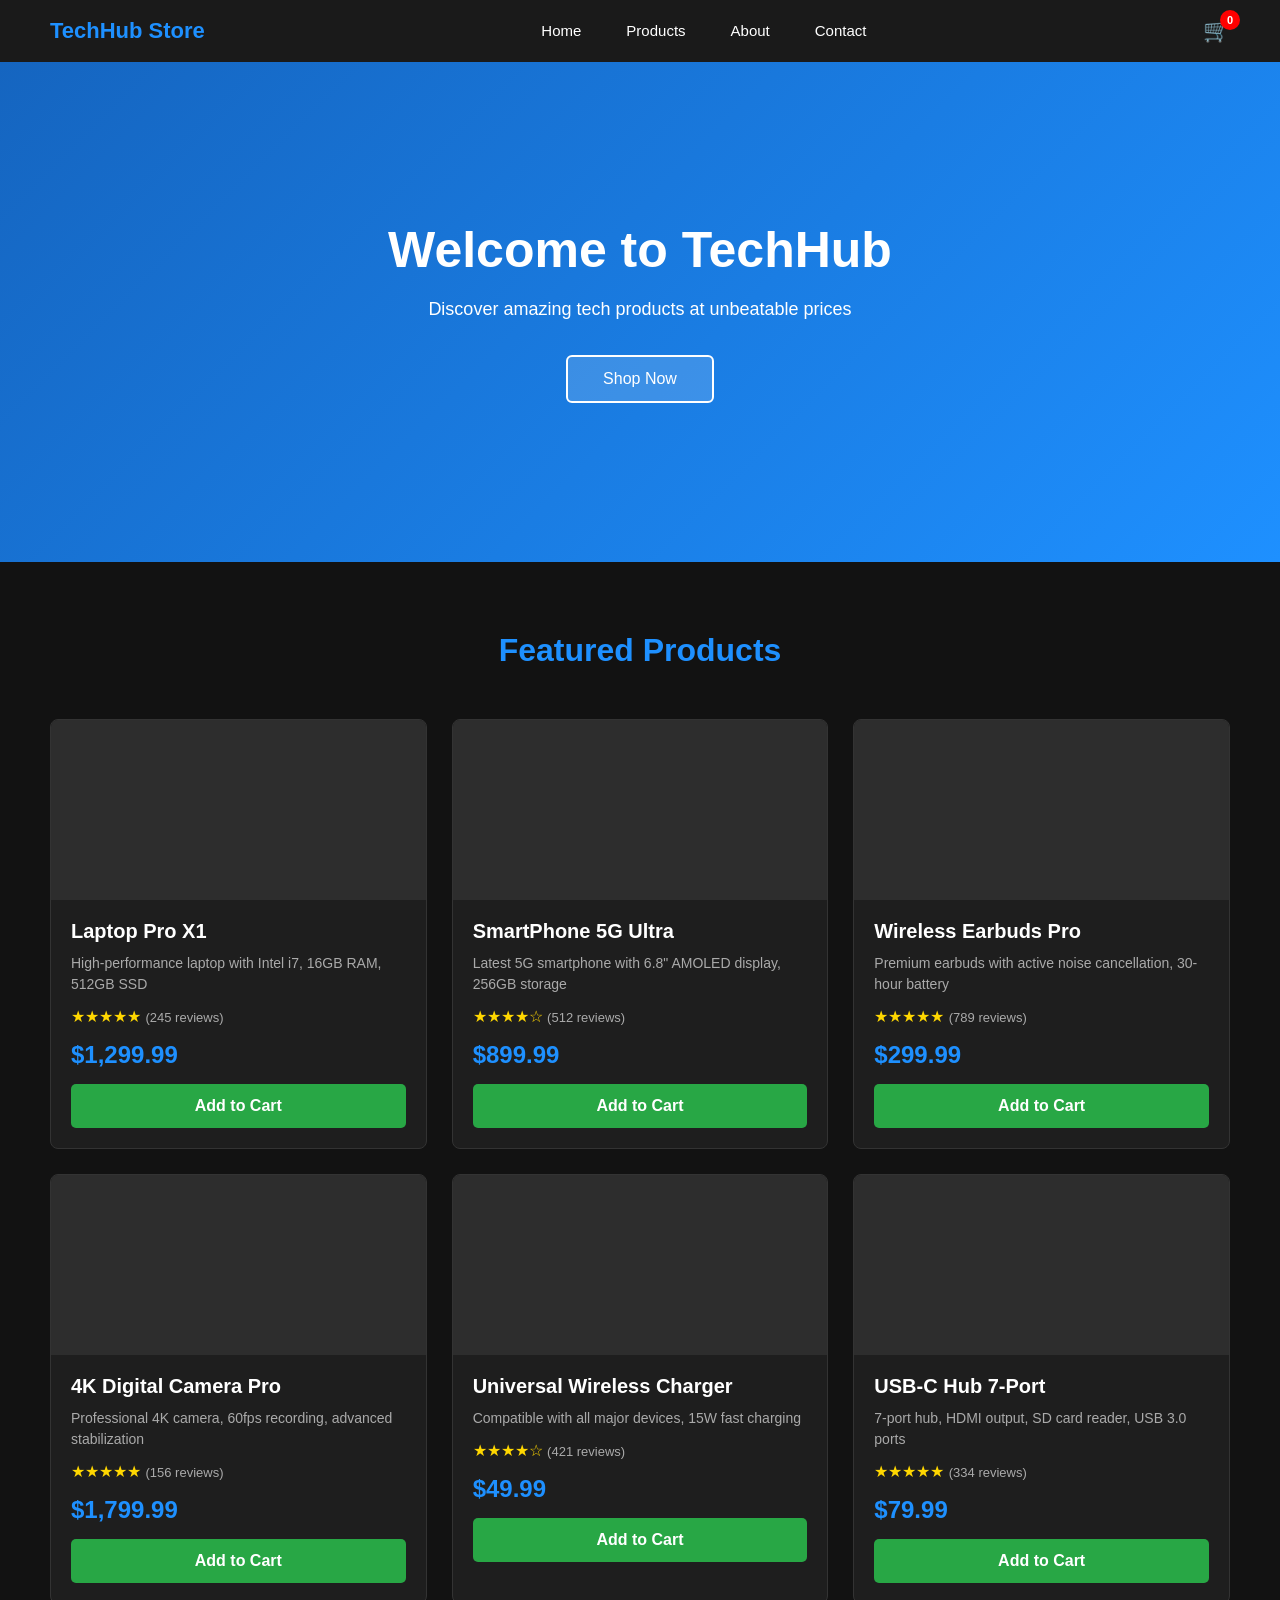
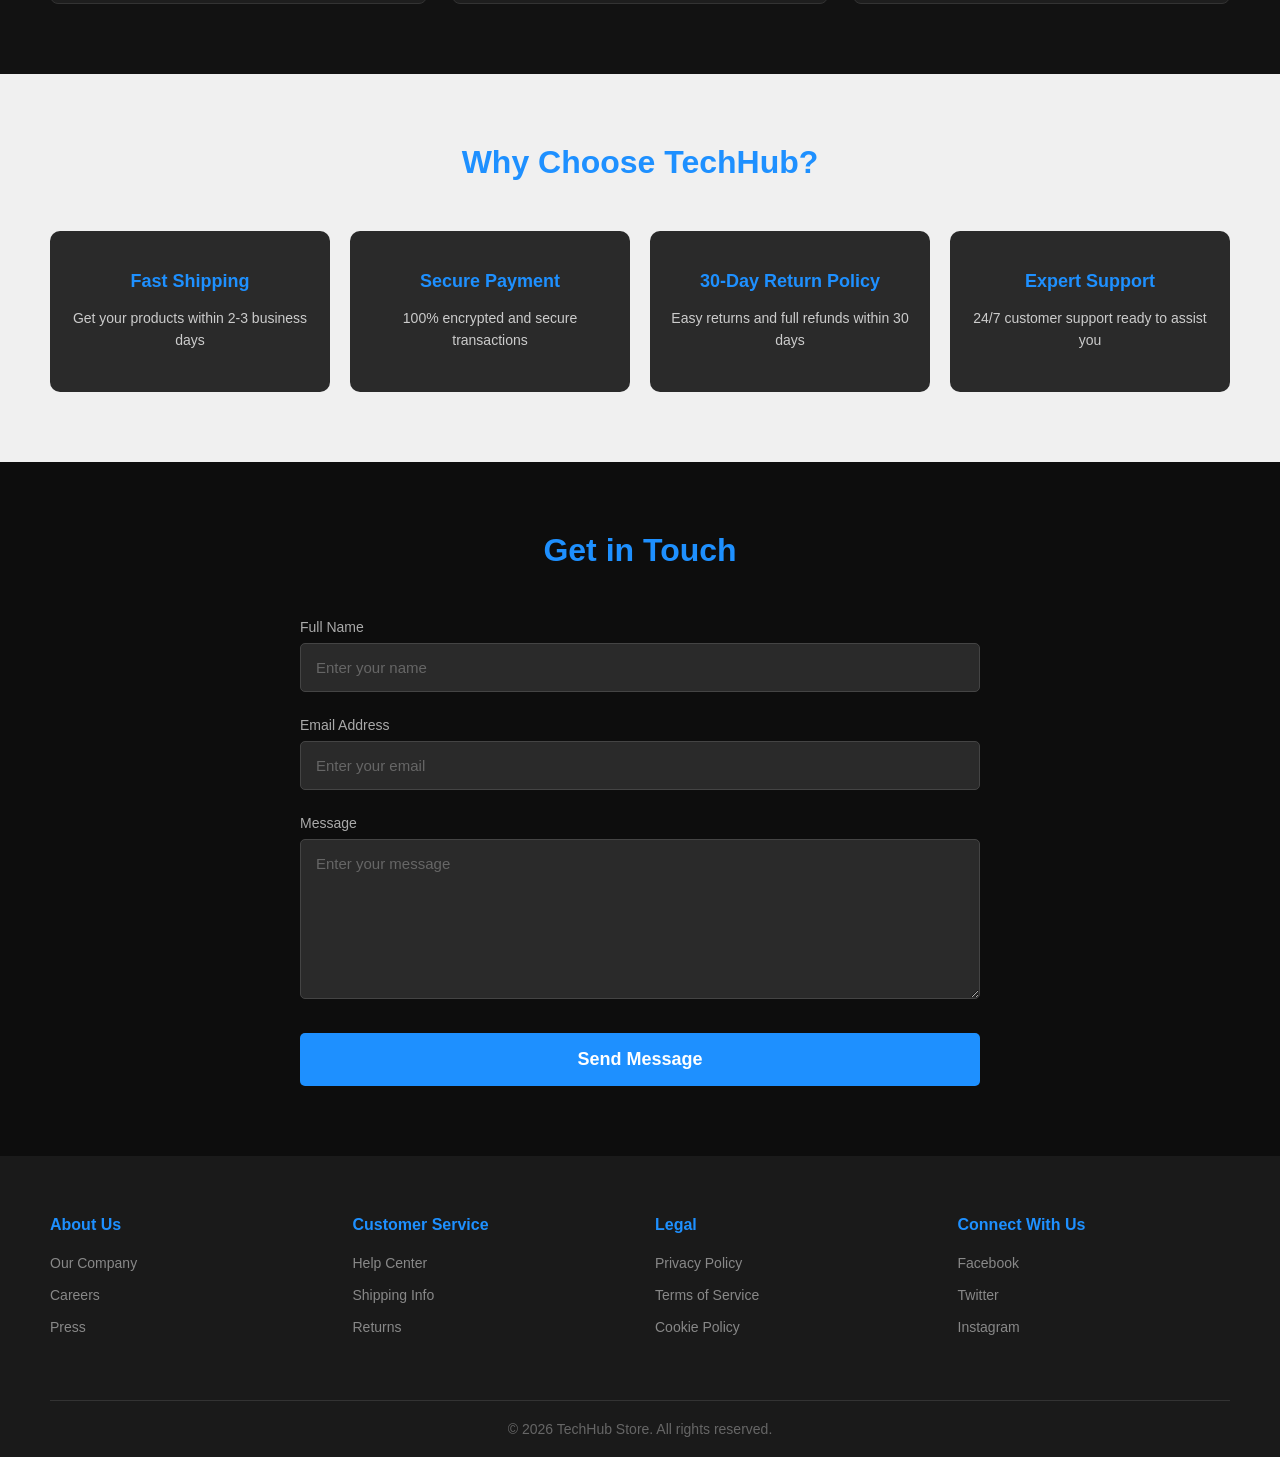
<file: index.html>
<!DOCTYPE html>
<!-- This tells the browser: "This is an HTML5 document" -->

<html lang="en">
<!-- Everything in your website lives inside <html> -->

<head>
    <!-- The <head> section is NOT visible on the page -->
    <!-- It contains information ABOUT the page -->

    <meta charset="UTF-8">
    <!-- This allows special characters like © to show correctly -->

    <meta name="viewport" content="width=device-width, initial-scale=1.0">
    <!-- This makes the website look good on mobile phones -->

    <title>TechHub Store</title>
    <!-- This is the text that appears on the browser tab -->

    <link rel="stylesheet" href="style.css">
    <!-- This CONNECTS your CSS file to this HTML file -->
    <!-- "rel" means relationship - it's a stylesheet -->
    <!-- "href" means the file path - style.css is in the same folder -->
</head>

<body>
    <!-- Everything VISIBLE on the page goes inside <body> -->


    <!-- ================================================ -->
    <!--                  SECTION 1: NAVBAR               -->
    <!-- ================================================ -->
    <nav class="navbar">
        <!-- <nav> is a semantic HTML tag meaning "navigation" -->
        <!-- We give it class="navbar" so CSS can style it -->

        <!-- LEFT SIDE: Logo -->
        <div class="logo">TechHub Store</div>

        <!-- MIDDLE: Navigation Links -->
        <!-- <ul> means Unordered List (bullet list) -->
        <!-- We use it for nav links because links ARE a list -->
        <ul class="nav-links">
            <li><a href="#home">Home</a></li>
            <li><a href="#products">Products</a></li>
            <li><a href="#about">About</a></li>
            <li><a href="#contact">Contact</a></li>
            <!-- <li> means List Item -->
            <!-- <a> means Anchor (clickable link) -->
            <!-- href="#products" means: go to the element with id="products" -->
        </ul>

        <!-- RIGHT SIDE: Cart Icon -->
        <div class="cart-icon">
            🛒 <span class="cart-count">0</span>
            <!-- <span> is like a div but for INLINE content (inside text) -->
        </div>
    </nav>


    <!-- ================================================ -->
    <!--                  SECTION 2: HERO                 -->
    <!-- ================================================ -->
    <section class="hero" id="home">
        <!-- <section> is a semantic tag meaning "a section of the page" -->
        <!-- id="home" allows the navbar link href="#home" to scroll here -->

        <div class="hero-content">
            <!-- We wrap the text in a div so we can center it easily -->
            <h1>Welcome to TechHub</h1>
            <p>Discover amazing tech products at unbeatable prices</p>
            <a href="#products" class="shop-btn">Shop Now</a>
            <!-- We use <a> instead of <button> so clicking scrolls to products -->
        </div>
    </section>


    <!-- ================================================ -->
    <!--            SECTION 3: FEATURED PRODUCTS          -->
    <!-- ================================================ -->
    <section class="products-section" id="products">

        <h2 class="section-title">Featured Products</h2>

        <!-- This div will hold all the product cards in a grid -->
        <div class="products-grid">

            <!-- PRODUCT CARD 1 -->
            <div class="product-card">
                <div class="product-image">
                    <!-- No real image, just a placeholder div styled with CSS -->
                </div>
                <div class="product-info">
                    <h3>Laptop Pro X1</h3>
                    <p>High-performance laptop with Intel i7, 16GB RAM, 512GB SSD</p>
                    <div class="stars">★★★★★ <span>(245 reviews)</span></div>
                    <div class="price">$1,299.99</div>
                    <button class="add-to-cart-btn">Add to Cart</button>
                </div>
            </div>

            <!-- PRODUCT CARD 2 -->
            <div class="product-card">
                <div class="product-image"></div>
                <div class="product-info">
                    <h3>SmartPhone 5G Ultra</h3>
                    <p>Latest 5G smartphone with 6.8" AMOLED display, 256GB storage</p>
                    <div class="stars">★★★★☆ <span>(512 reviews)</span></div>
                    <div class="price">$899.99</div>
                    <button class="add-to-cart-btn">Add to Cart</button>
                </div>
            </div>

            <!-- PRODUCT CARD 3 -->
            <div class="product-card">
                <div class="product-image"></div>
                <div class="product-info">
                    <h3>Wireless Earbuds Pro</h3>
                    <p>Premium earbuds with active noise cancellation, 30-hour battery</p>
                    <div class="stars">★★★★★ <span>(789 reviews)</span></div>
                    <div class="price">$299.99</div>
                    <button class="add-to-cart-btn">Add to Cart</button>
                </div>
            </div>

            <!-- PRODUCT CARD 4 -->
            <div class="product-card">
                <div class="product-image"></div>
                <div class="product-info">
                    <h3>4K Digital Camera Pro</h3>
                    <p>Professional 4K camera, 60fps recording, advanced stabilization</p>
                    <div class="stars">★★★★★ <span>(156 reviews)</span></div>
                    <div class="price">$1,799.99</div>
                    <button class="add-to-cart-btn">Add to Cart</button>
                </div>
            </div>

            <!-- PRODUCT CARD 5 -->
            <div class="product-card">
                <div class="product-image"></div>
                <div class="product-info">
                    <h3>Universal Wireless Charger</h3>
                    <p>Compatible with all major devices, 15W fast charging</p>
                    <div class="stars">★★★★☆ <span>(421 reviews)</span></div>
                    <div class="price">$49.99</div>
                    <button class="add-to-cart-btn">Add to Cart</button>
                </div>
            </div>

            <!-- PRODUCT CARD 6 -->
            <div class="product-card">
                <div class="product-image"></div>
                <div class="product-info">
                    <h3>USB-C Hub 7-Port</h3>
                    <p>7-port hub, HDMI output, SD card reader, USB 3.0 ports</p>
                    <div class="stars">★★★★★ <span>(334 reviews)</span></div>
                    <div class="price">$79.99</div>
                    <button class="add-to-cart-btn">Add to Cart</button>
                </div>
            </div>

        </div>
        <!-- END products-grid -->
    </section>


    <!-- ================================================ -->
    <!--           SECTION 4: WHY CHOOSE TECHHUB          -->
    <!-- ================================================ -->
    <section class="why-section" id="about">

        <h2 class="section-title dark">Why Choose TechHub?</h2>

        <div class="features-grid">

            <div class="feature-card">
                <h3>Fast Shipping</h3>
                <p>Get your products within 2-3 business days</p>
            </div>

            <div class="feature-card">
                <h3>Secure Payment</h3>
                <p>100% encrypted and secure transactions</p>
            </div>

            <div class="feature-card">
                <h3>30-Day Return Policy</h3>
                <p>Easy returns and full refunds within 30 days</p>
            </div>

            <div class="feature-card">
                <h3>Expert Support</h3>
                <p>24/7 customer support ready to assist you</p>
            </div>

        </div>
    </section>


    <!-- ================================================ -->
    <!--             SECTION 5: CONTACT FORM              -->
    <!-- ================================================ -->
    <section class="contact-section" id="contact">

        <h2 class="section-title">Get in Touch</h2>

        <form class="contact-form">
            <!-- <form> is an HTML element for collecting user input -->

            <!-- Each field has a label + input pair -->
            <label for="name">Full Name</label>
            <input type="text" id="name" placeholder="Enter your name">
            <!-- "for" on label must match "id" on input — this links them -->
            <!-- placeholder is the grey hint text inside the box -->

            <label for="email">Email Address</label>
            <input type="email" id="email" placeholder="Enter your email">

            <label for="message">Message</label>
            <textarea id="message" placeholder="Enter your message"></textarea>
            <!-- <textarea> is a multi-line text box -->

            <button type="submit" class="send-btn">Send Message</button>
        </form>

    </section>


    <!-- ================================================ -->
    <!--                  SECTION 6: FOOTER               -->
    <!-- ================================================ -->
    <footer class="footer">

        <div class="footer-grid">

            <div class="footer-col">
                <h4>About Us</h4>
                <ul>
                    <li><a href="#">Our Company</a></li>
                    <li><a href="#">Careers</a></li>
                    <li><a href="#">Press</a></li>
                </ul>
            </div>

            <div class="footer-col">
                <h4>Customer Service</h4>
                <ul>
                    <li><a href="#">Help Center</a></li>
                    <li><a href="#">Shipping Info</a></li>
                    <li><a href="#">Returns</a></li>
                </ul>
            </div>

            <div class="footer-col">
                <h4>Legal</h4>
                <ul>
                    <li><a href="#">Privacy Policy</a></li>
                    <li><a href="#">Terms of Service</a></li>
                    <li><a href="#">Cookie Policy</a></li>
                </ul>
            </div>

            <div class="footer-col">
                <h4>Connect With Us</h4>
                <ul>
                    <li><a href="#">Facebook</a></li>
                    <li><a href="#">Twitter</a></li>
                    <li><a href="#">Instagram</a></li>
                </ul>
            </div>

        </div>
        <!-- END footer-grid -->

        <div class="footer-bottom">
            <p>© 2026 TechHub Store. All rights reserved.</p>
        </div>

    </footer>


</body>
</html>
</file>
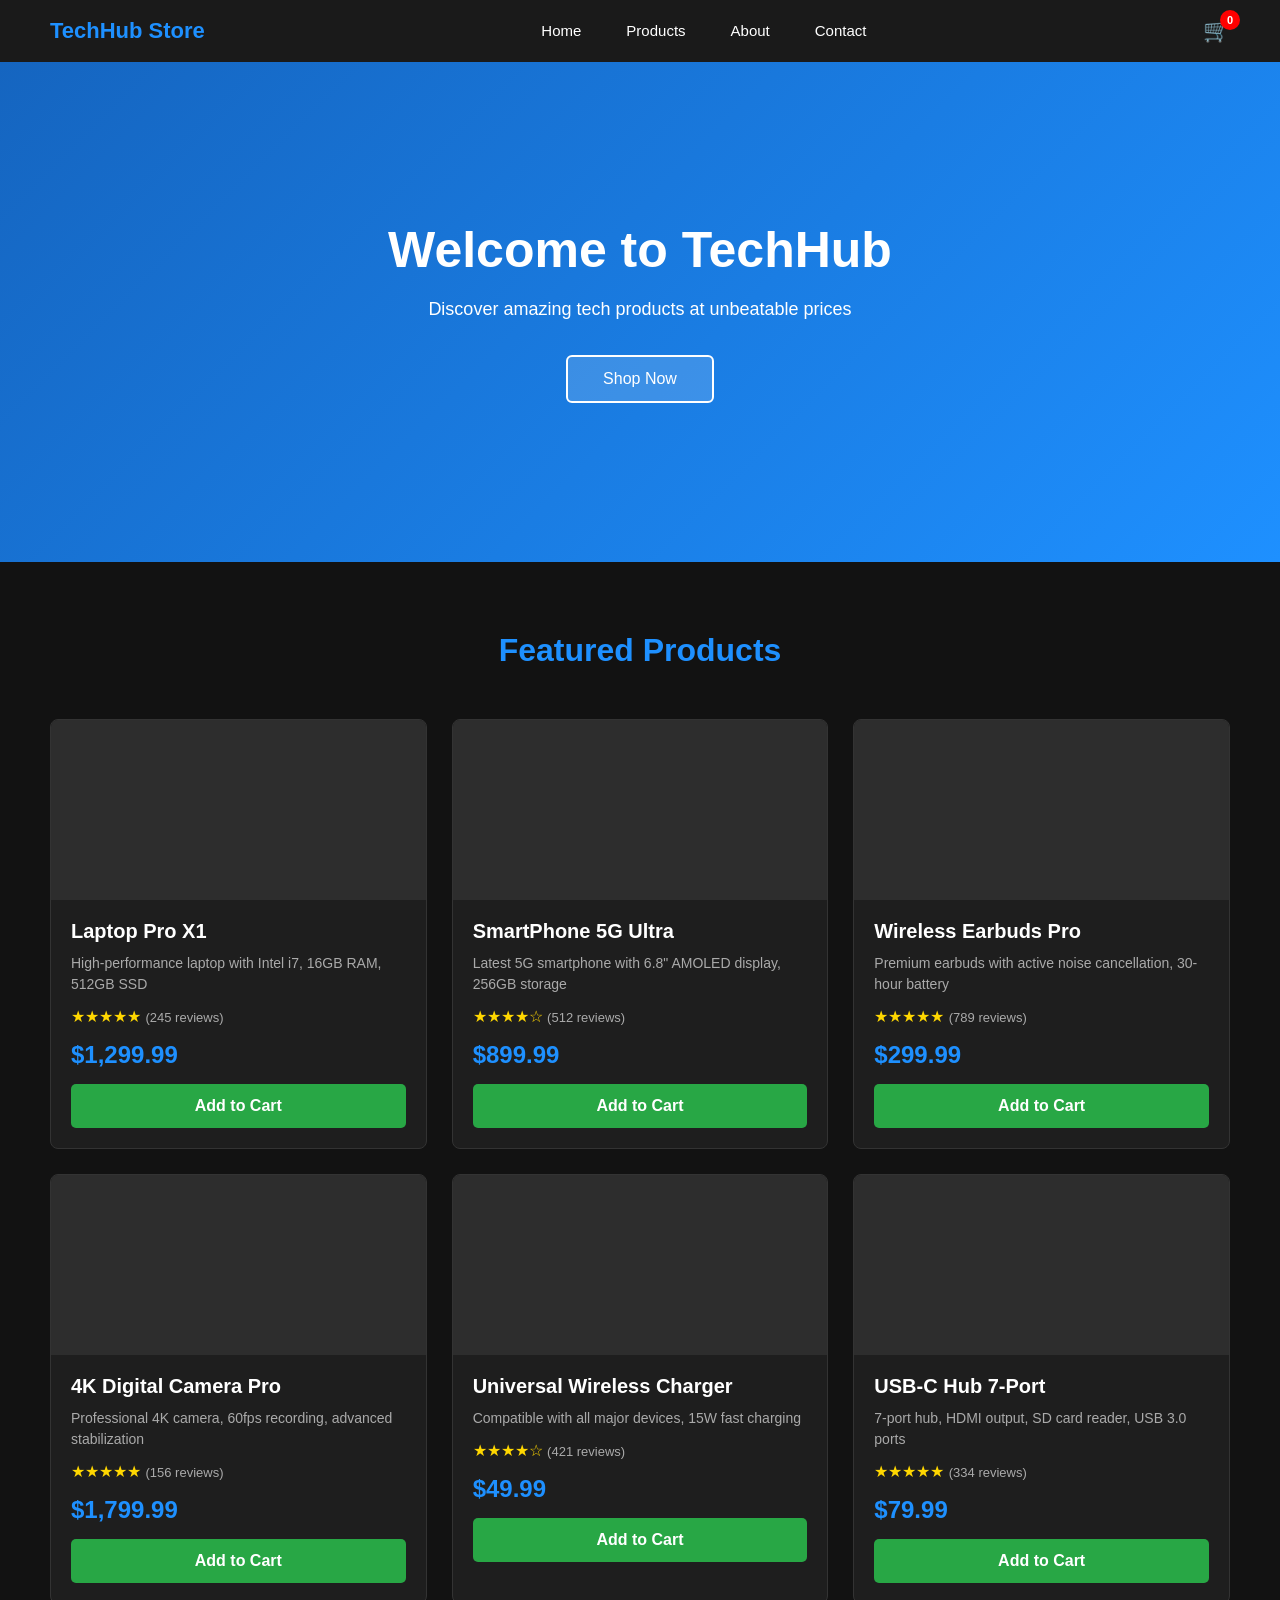
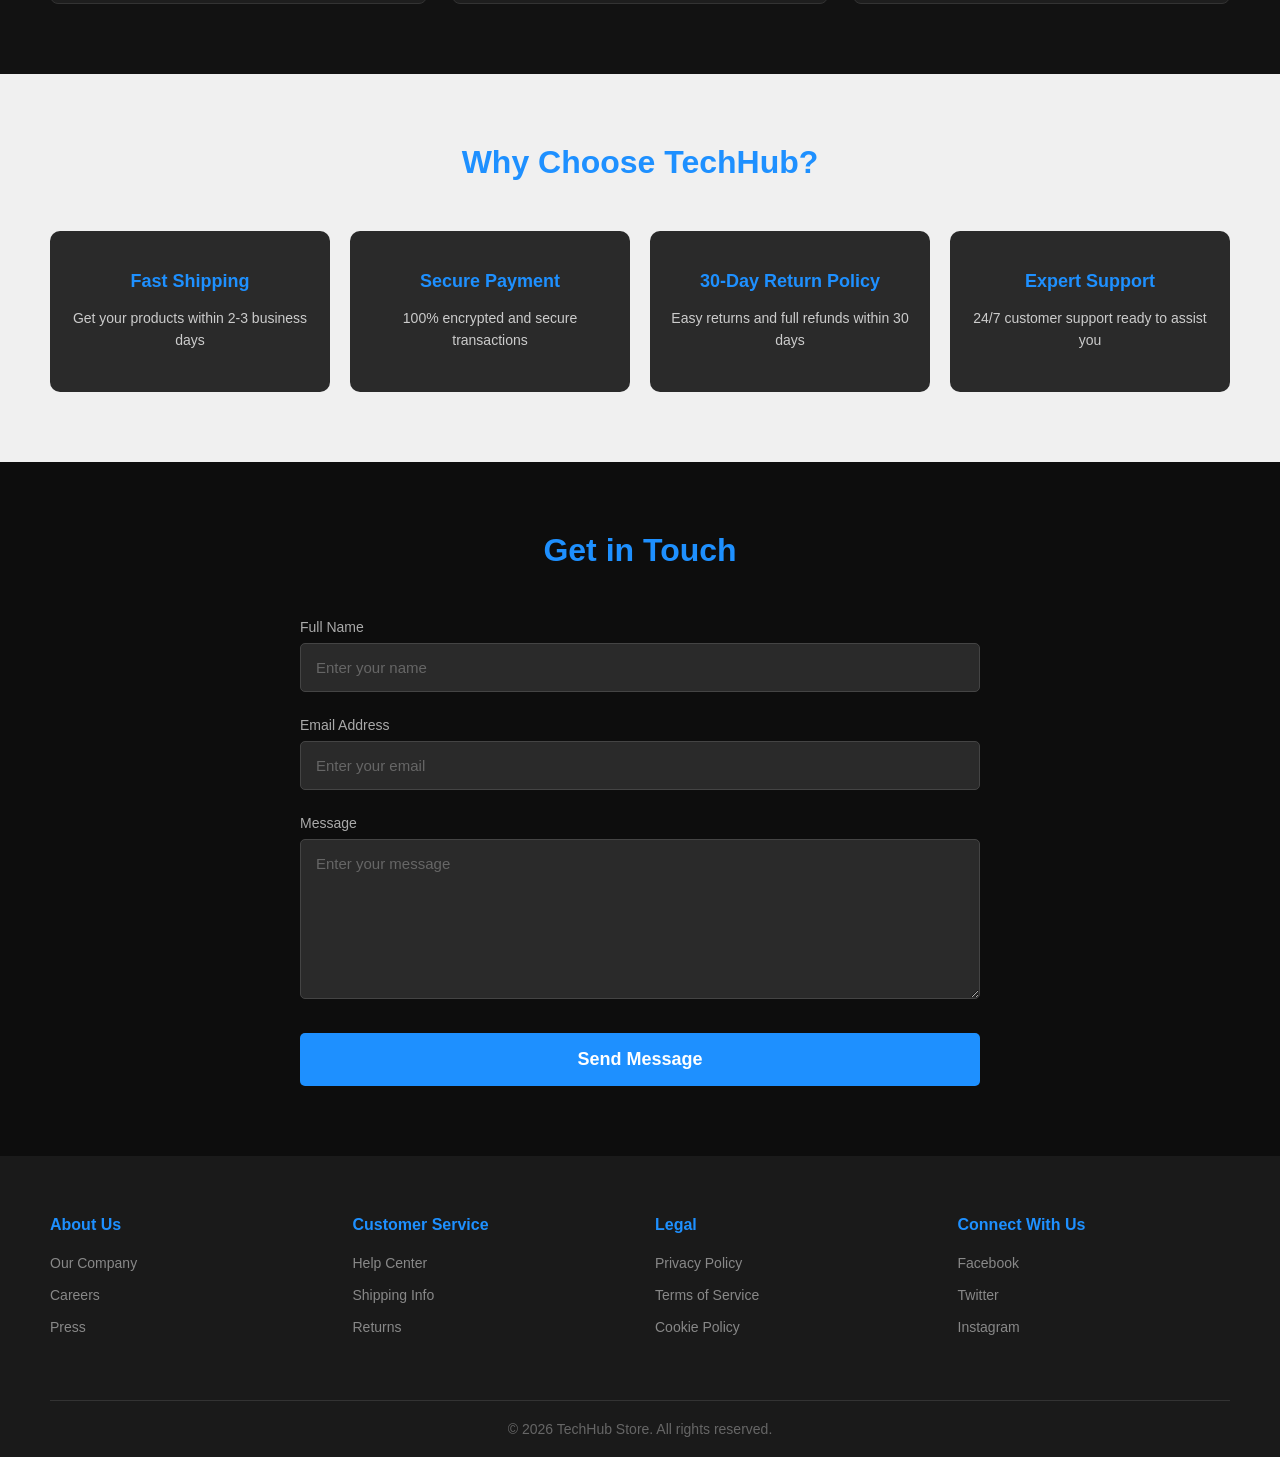
<file: tech-hub.html>
<!DOCTYPE html>
<!-- This tells the browser: "This is an HTML5 document" -->

<html lang="en">
<!-- Everything in your website lives inside <html> -->

<head>
    <!-- The <head> section is NOT visible on the page -->
    <!-- It contains information ABOUT the page -->

    <meta charset="UTF-8">
    <!-- This allows special characters like © to show correctly -->

    <meta name="viewport" content="width=device-width, initial-scale=1.0">
    <!-- This makes the website look good on mobile phones -->

    <title>TechHub Store</title>
    <!-- This is the text that appears on the browser tab -->

    <link rel="stylesheet" href="style.css">
    <!-- This CONNECTS your CSS file to this HTML file -->
    <!-- "rel" means relationship - it's a stylesheet -->
    <!-- "href" means the file path - style.css is in the same folder -->
</head>

<body>
    <!-- Everything VISIBLE on the page goes inside <body> -->


    <!-- ================================================ -->
    <!--                  SECTION 1: NAVBAR               -->
    <!-- ================================================ -->
    <nav class="navbar">
        <!-- <nav> is a semantic HTML tag meaning "navigation" -->
        <!-- We give it class="navbar" so CSS can style it -->

        <!-- LEFT SIDE: Logo -->
        <div class="logo">TechHub Store</div>

        <!-- MIDDLE: Navigation Links -->
        <!-- <ul> means Unordered List (bullet list) -->
        <!-- We use it for nav links because links ARE a list -->
        <ul class="nav-links">
            <li><a href="#home">Home</a></li>
            <li><a href="#products">Products</a></li>
            <li><a href="#about">About</a></li>
            <li><a href="#contact">Contact</a></li>
            <!-- <li> means List Item -->
            <!-- <a> means Anchor (clickable link) -->
            <!-- href="#products" means: go to the element with id="products" -->
        </ul>

        <!-- RIGHT SIDE: Cart Icon -->
        <div class="cart-icon">
            🛒 <span class="cart-count">0</span>
            <!-- <span> is like a div but for INLINE content (inside text) -->
        </div>
    </nav>


    <!-- ================================================ -->
    <!--                  SECTION 2: HERO                 -->
    <!-- ================================================ -->
    <section class="hero" id="home">
        <!-- <section> is a semantic tag meaning "a section of the page" -->
        <!-- id="home" allows the navbar link href="#home" to scroll here -->

        <div class="hero-content">
            <!-- We wrap the text in a div so we can center it easily -->
            <h1>Welcome to TechHub</h1>
            <p>Discover amazing tech products at unbeatable prices</p>
            <a href="#products" class="shop-btn">Shop Now</a>
            <!-- We use <a> instead of <button> so clicking scrolls to products -->
        </div>
    </section>


    <!-- ================================================ -->
    <!--            SECTION 3: FEATURED PRODUCTS          -->
    <!-- ================================================ -->
    <section class="products-section" id="products">

        <h2 class="section-title">Featured Products</h2>

        <!-- This div will hold all the product cards in a grid -->
        <div class="products-grid">

            <!-- PRODUCT CARD 1 -->
            <div class="product-card">
                <div class="product-image">
                    <!-- No real image, just a placeholder div styled with CSS -->
                </div>
                <div class="product-info">
                    <h3>Laptop Pro X1</h3>
                    <p>High-performance laptop with Intel i7, 16GB RAM, 512GB SSD</p>
                    <div class="stars">★★★★★ <span>(245 reviews)</span></div>
                    <div class="price">$1,299.99</div>
                    <button class="add-to-cart-btn">Add to Cart</button>
                </div>
            </div>

            <!-- PRODUCT CARD 2 -->
            <div class="product-card">
                <div class="product-image"></div>
                <div class="product-info">
                    <h3>SmartPhone 5G Ultra</h3>
                    <p>Latest 5G smartphone with 6.8" AMOLED display, 256GB storage</p>
                    <div class="stars">★★★★☆ <span>(512 reviews)</span></div>
                    <div class="price">$899.99</div>
                    <button class="add-to-cart-btn">Add to Cart</button>
                </div>
            </div>

            <!-- PRODUCT CARD 3 -->
            <div class="product-card">
                <div class="product-image"></div>
                <div class="product-info">
                    <h3>Wireless Earbuds Pro</h3>
                    <p>Premium earbuds with active noise cancellation, 30-hour battery</p>
                    <div class="stars">★★★★★ <span>(789 reviews)</span></div>
                    <div class="price">$299.99</div>
                    <button class="add-to-cart-btn">Add to Cart</button>
                </div>
            </div>

            <!-- PRODUCT CARD 4 -->
            <div class="product-card">
                <div class="product-image"></div>
                <div class="product-info">
                    <h3>4K Digital Camera Pro</h3>
                    <p>Professional 4K camera, 60fps recording, advanced stabilization</p>
                    <div class="stars">★★★★★ <span>(156 reviews)</span></div>
                    <div class="price">$1,799.99</div>
                    <button class="add-to-cart-btn">Add to Cart</button>
                </div>
            </div>

            <!-- PRODUCT CARD 5 -->
            <div class="product-card">
                <div class="product-image"></div>
                <div class="product-info">
                    <h3>Universal Wireless Charger</h3>
                    <p>Compatible with all major devices, 15W fast charging</p>
                    <div class="stars">★★★★☆ <span>(421 reviews)</span></div>
                    <div class="price">$49.99</div>
                    <button class="add-to-cart-btn">Add to Cart</button>
                </div>
            </div>

            <!-- PRODUCT CARD 6 -->
            <div class="product-card">
                <div class="product-image"></div>
                <div class="product-info">
                    <h3>USB-C Hub 7-Port</h3>
                    <p>7-port hub, HDMI output, SD card reader, USB 3.0 ports</p>
                    <div class="stars">★★★★★ <span>(334 reviews)</span></div>
                    <div class="price">$79.99</div>
                    <button class="add-to-cart-btn">Add to Cart</button>
                </div>
            </div>

        </div>
        <!-- END products-grid -->
    </section>


    <!-- ================================================ -->
    <!--           SECTION 4: WHY CHOOSE TECHHUB          -->
    <!-- ================================================ -->
    <section class="why-section" id="about">

        <h2 class="section-title dark">Why Choose TechHub?</h2>

        <div class="features-grid">

            <div class="feature-card">
                <h3>Fast Shipping</h3>
                <p>Get your products within 2-3 business days</p>
            </div>

            <div class="feature-card">
                <h3>Secure Payment</h3>
                <p>100% encrypted and secure transactions</p>
            </div>

            <div class="feature-card">
                <h3>30-Day Return Policy</h3>
                <p>Easy returns and full refunds within 30 days</p>
            </div>

            <div class="feature-card">
                <h3>Expert Support</h3>
                <p>24/7 customer support ready to assist you</p>
            </div>

        </div>
    </section>


    <!-- ================================================ -->
    <!--             SECTION 5: CONTACT FORM              -->
    <!-- ================================================ -->
    <section class="contact-section" id="contact">

        <h2 class="section-title">Get in Touch</h2>

        <form class="contact-form">
            <!-- <form> is an HTML element for collecting user input -->

            <!-- Each field has a label + input pair -->
            <label for="name">Full Name</label>
            <input type="text" id="name" placeholder="Enter your name">
            <!-- "for" on label must match "id" on input — this links them -->
            <!-- placeholder is the grey hint text inside the box -->

            <label for="email">Email Address</label>
            <input type="email" id="email" placeholder="Enter your email">

            <label for="message">Message</label>
            <textarea id="message" placeholder="Enter your message"></textarea>
            <!-- <textarea> is a multi-line text box -->

            <button type="submit" class="send-btn">Send Message</button>
        </form>

    </section>


    <!-- ================================================ -->
    <!--                  SECTION 6: FOOTER               -->
    <!-- ================================================ -->
    <footer class="footer">

        <div class="footer-grid">

            <div class="footer-col">
                <h4>About Us</h4>
                <ul>
                    <li><a href="#">Our Company</a></li>
                    <li><a href="#">Careers</a></li>
                    <li><a href="#">Press</a></li>
                </ul>
            </div>

            <div class="footer-col">
                <h4>Customer Service</h4>
                <ul>
                    <li><a href="#">Help Center</a></li>
                    <li><a href="#">Shipping Info</a></li>
                    <li><a href="#">Returns</a></li>
                </ul>
            </div>

            <div class="footer-col">
                <h4>Legal</h4>
                <ul>
                    <li><a href="#">Privacy Policy</a></li>
                    <li><a href="#">Terms of Service</a></li>
                    <li><a href="#">Cookie Policy</a></li>
                </ul>
            </div>

            <div class="footer-col">
                <h4>Connect With Us</h4>
                <ul>
                    <li><a href="#">Facebook</a></li>
                    <li><a href="#">Twitter</a></li>
                    <li><a href="#">Instagram</a></li>
                </ul>
            </div>

        </div>
        <!-- END footer-grid -->

        <div class="footer-bottom">
            <p>© 2026 TechHub Store. All rights reserved.</p>
        </div>

    </footer>


</body>
</html>
</file>
<file: style.css>
/* ============================================
   SECTION 0: RESET & BASE STYLES
   We always do this first to remove browser
   default spacing that would break our design
   ============================================ */

* {
    margin: 0;
    padding: 0;
    box-sizing: border-box;
    /* box-sizing: border-box means: padding and border are
       INCLUDED in the element's width. Without this, adding
       padding would make elements wider than expected. */
}

body {
    font-family: Arial, sans-serif;
    /* sans-serif means no little feet on letters — cleaner look */
    background-color: #121212;
    /* #121212 is a very dark grey, almost black */
    color: white;
    /* Default text color for the whole page */
}

/* Remove underline and bullet styles we don't want */
a {
    text-decoration: none; /* Removes the underline from ALL links */
    color: inherit;        /* Links take the color of their parent element */
}

ul {
    list-style: none; /* Removes bullet points from ALL lists */
}


/* ============================================
   SECTION 1: NAVBAR
   ============================================ */

.navbar {
    display: flex;
    /* Flexbox arranges children (logo, nav-links, cart) in a ROW */

    justify-content: space-between;
    /* Pushes logo to far left, cart to far right, links in middle */

    align-items: center;
    /* Vertically centers all 3 items in the navbar */

    background-color: #1a1a1a;
    /* Slightly lighter than #121212 so navbar stands out */

    padding: 18px 50px;
    /* padding: TOP/BOTTOM  LEFT/RIGHT */
    /* 18px top and bottom, 50px left and right */

    position: sticky;
    /* Navbar stays at the top of the screen when you scroll */
    top: 0;
    /* Required with sticky — tells it to stick at 0px from top */

    z-index: 1000;
    /* z-index controls what appears ON TOP of what.
       Higher number = appears in front.
       1000 ensures navbar is always in front of other content */
}

.logo {
    color: #1e90ff;
    /* Dodger blue — matches the website's accent color */
    font-size: 22px;
    font-weight: bold;
}

.nav-links {
    display: flex;
    /* Makes the list items sit SIDE BY SIDE instead of stacking */
    gap: 45px;
    /* gap adds space BETWEEN flex items — much cleaner than margin */
}

.nav-links a {
    color: white;
    font-size: 15px;
    font-weight: 500;
}

.nav-links a:hover {
    color: #1e90ff;
    /* When you hover over a link, it turns blue */
}

.cart-icon {
    position: relative;
    /* "relative" means: I can position children relative to ME */
    font-size: 22px;
    cursor: pointer;
    /* cursor: pointer shows the hand cursor on hover */
}

.cart-count {
    background-color: red;
    color: white;
    font-size: 11px;
    font-weight: bold;
    border-radius: 50%;
    /* 50% border-radius on a square element makes it a CIRCLE */
    width: 20px;
    height: 20px;
    display: flex;
    align-items: center;
    justify-content: center;
    /* These 3 lines center the "0" number inside the red circle */
    position: absolute;
    /* "absolute" positions this relative to its parent (.cart-icon) */
    top: -8px;
    right: -10px;
    /* Moves the red dot to the top-right corner of the cart icon */
}


/* ============================================
   SECTION 2: HERO SECTION
   ============================================ */

.hero {
    background: linear-gradient(135deg, #1565c0, #1e90ff);
    /* linear-gradient creates a smooth color transition
       135deg = diagonal direction (top-left to bottom-right)
       Starts with dark blue #1565c0, fades into bright blue #1e90ff */

    min-height: 500px;
    /* min-height means: be AT LEAST 500px tall, but grow if needed */

    display: flex;
    align-items: center;
    justify-content: center;
    /* These 3 lines center the hero content BOTH vertically & horizontally */

    text-align: center;
    padding: 80px 20px;
}

.hero-content h1 {
    font-size: 50px;
    font-weight: bold;
    margin-bottom: 20px;
    /* margin-bottom pushes content BELOW this element away */
    color: white;
}

.hero-content p {
    font-size: 18px;
    color: white;
    margin-bottom: 35px;
}

.shop-btn {
    display: inline-block;
    /* inline-block lets us set padding on an <a> tag */
    padding: 13px 35px;
    /* padding: TOP/BOTTOM LEFT/RIGHT */
    border: 2px solid white;
    border-radius: 6px;
    color: white;
    font-size: 16px;
    background-color: rgba(255, 255, 255, 0.15);
    /* rgba = Red, Green, Blue, Alpha(opacity) */
    /* 0.15 opacity = mostly transparent, slight white tint */
}

.shop-btn:hover {
    background-color: white;
    color: #1e90ff;
    /* On hover: white background, blue text */
}


/* ============================================
   SECTION 3: FEATURED PRODUCTS
   ============================================ */

.products-section {
    background-color: #121212;
    padding: 70px 50px;
    text-align: center;
}

/* This class is shared between multiple sections for the title */
.section-title {
    color: #1e90ff;
    font-size: 32px;
    margin-bottom: 50px;
    /* Pushes the grid/cards down from the title */
}

.products-grid {
    display: grid;
    grid-template-columns: repeat(3, 1fr);
    /* repeat(3, 1fr) = 3 columns, each taking equal space */
    /* 1fr means "1 fraction" of available space */

    gap: 25px;
    /* gap creates space between ALL grid cells, horizontally and vertically */
}

.product-card {
    background-color: #1e1e1e;
    border: 1px solid #333;
    /* A subtle dark border around each card */
    border-radius: 8px;
    overflow: hidden;
    /* overflow: hidden clips the image to the card's rounded corners */
    text-align: left;
}

.product-image {
    width: 100%;
    height: 180px;
    background-color: #2d2d2d;
    /* Since we have no real image, this dark grey box acts as placeholder */
}

.product-info {
    padding: 20px;
    /* Adds breathing room inside the card, around the text */
}

.product-info h3 {
    font-size: 20px;
    color: white;
    margin-bottom: 10px;
}

.product-info p {
    font-size: 14px;
    color: #aaaaaa;
    /* #aaa is a medium grey — used for secondary/less important text */
    margin-bottom: 12px;
    line-height: 1.5;
    /* line-height controls spacing between lines of text */
    /* 1.5 means each line is 1.5x the font size in height */
}

.stars {
    color: gold;
    font-size: 16px;
    margin-bottom: 10px;
}

.stars span {
    color: #aaaaaa;
    font-size: 13px;
    /* The review count "(245 reviews)" is grey, not gold */
}

.price {
    color: #1e90ff;
    font-size: 24px;
    font-weight: bold;
    margin: 15px 0;
    /* margin: TOP RIGHT BOTTOM LEFT */
    /* margin: 15px 0 means: 15px top and bottom, 0 left and right */
}

.add-to-cart-btn {
    width: 100%;
    /* Makes the button stretch the full width of the card */
    padding: 13px;
    background-color: #28a745;
    /* Bootstrap green — the classic "success/go" color */
    color: white;
    border: none;
    /* Removes the default button border */
    border-radius: 5px;
    font-size: 16px;
    cursor: pointer;
    font-weight: bold;
}

.add-to-cart-btn:hover {
    background-color: #218838;
    /* Slightly darker green on hover */
}


/* ============================================
   SECTION 4: WHY CHOOSE TECHHUB
   ============================================ */

.why-section {
    background-color: #f0f0f0;
    /* Light grey background — this section breaks the dark pattern */
    padding: 70px 50px;
    text-align: center;
}

/* Override the section title color for the light background section */
.section-title.dark {
    color: #1e90ff;
    /* Still blue even on light background */
}

.features-grid {
    display: grid;
    grid-template-columns: repeat(4, 1fr);
    /* 4 equal columns for the 4 feature cards */
    gap: 20px;
}

.feature-card {
    background-color: #2a2a2a;
    /* Dark card on the light section background */
    color: white;
    padding: 40px 20px;
    border-radius: 10px;
    text-align: center;
}

.feature-card h3 {
    color: #1e90ff;
    font-size: 18px;
    margin-bottom: 15px;
}

.feature-card p {
    color: #cccccc;
    font-size: 14px;
    line-height: 1.6;
}


/* ============================================
   SECTION 5: CONTACT FORM
   ============================================ */

.contact-section {
    background-color: #0d0d0d;
    /* Even darker than the main background */
    padding: 70px 50px;
    text-align: center;
}

.contact-form {
    max-width: 680px;
    /* max-width: form won't get wider than 680px even on large screens */
    margin: 0 auto;
    /* margin: 0 auto centers a block element horizontally */
    text-align: left;
}

.contact-form label {
    display: block;
    /* display: block makes the label sit on its OWN line */
    color: #aaaaaa;
    font-size: 14px;
    margin-top: 25px;
    margin-bottom: 8px;
}

.contact-form input,
.contact-form textarea {
    /* Comma between selectors means: "apply these styles to BOTH" */
    width: 100%;
    padding: 15px;
    background-color: #2a2a2a;
    border: 1px solid #444;
    border-radius: 5px;
    color: white;
    font-size: 15px;
    font-family: Arial, sans-serif;
    /* Must set font-family again — textarea doesn't inherit it by default */
}

.contact-form input:focus,
.contact-form textarea:focus {
    outline: none;
    /* Removes the default browser blue outline when you click a field */
    border-color: #1e90ff;
    /* Instead, shows a blue border when the field is active */
}

.contact-form textarea {
    height: 160px;
    resize: vertical;
    /* resize: vertical lets users drag the textarea taller but NOT wider */
}

/* We need the placeholder text to be grey, not white */
::placeholder {
    color: #666666;
}

.send-btn {
    width: 100%;
    margin-top: 30px;
    padding: 16px;
    background-color: #1e90ff;
    color: white;
    border: none;
    border-radius: 5px;
    font-size: 18px;
    font-weight: bold;
    cursor: pointer;
}

.send-btn:hover {
    background-color: #1570cd;
    /* Slightly darker blue on hover */
}


/* ============================================
   SECTION 6: FOOTER
   ============================================ */

.footer {
    background-color: #1a1a1a;
    padding: 60px 50px 0px 50px;
    /* padding: TOP RIGHT BOTTOM LEFT */
    /* 0 bottom because footer-bottom has its own padding */
}

.footer-grid {
    display: grid;
    grid-template-columns: repeat(4, 1fr);
    /* 4 equal columns for the 4 footer sections */
    gap: 30px;
    margin-bottom: 50px;
}

.footer-col h4 {
    color: #1e90ff;
    font-size: 16px;
    margin-bottom: 20px;
}

.footer-col ul li {
    margin-bottom: 14px;
    /* Spacing between each footer link */
}

.footer-col ul li a {
    color: #888888;
    font-size: 14px;
}

.footer-col ul li a:hover {
    color: white;
}

.footer-bottom {
    border-top: 1px solid #333333;
    /* A subtle line separating the grid from the copyright */
    padding: 20px 0;
    text-align: center;
}

.footer-bottom p {
    color: #666666;
    font-size: 14px;
}
</file>
